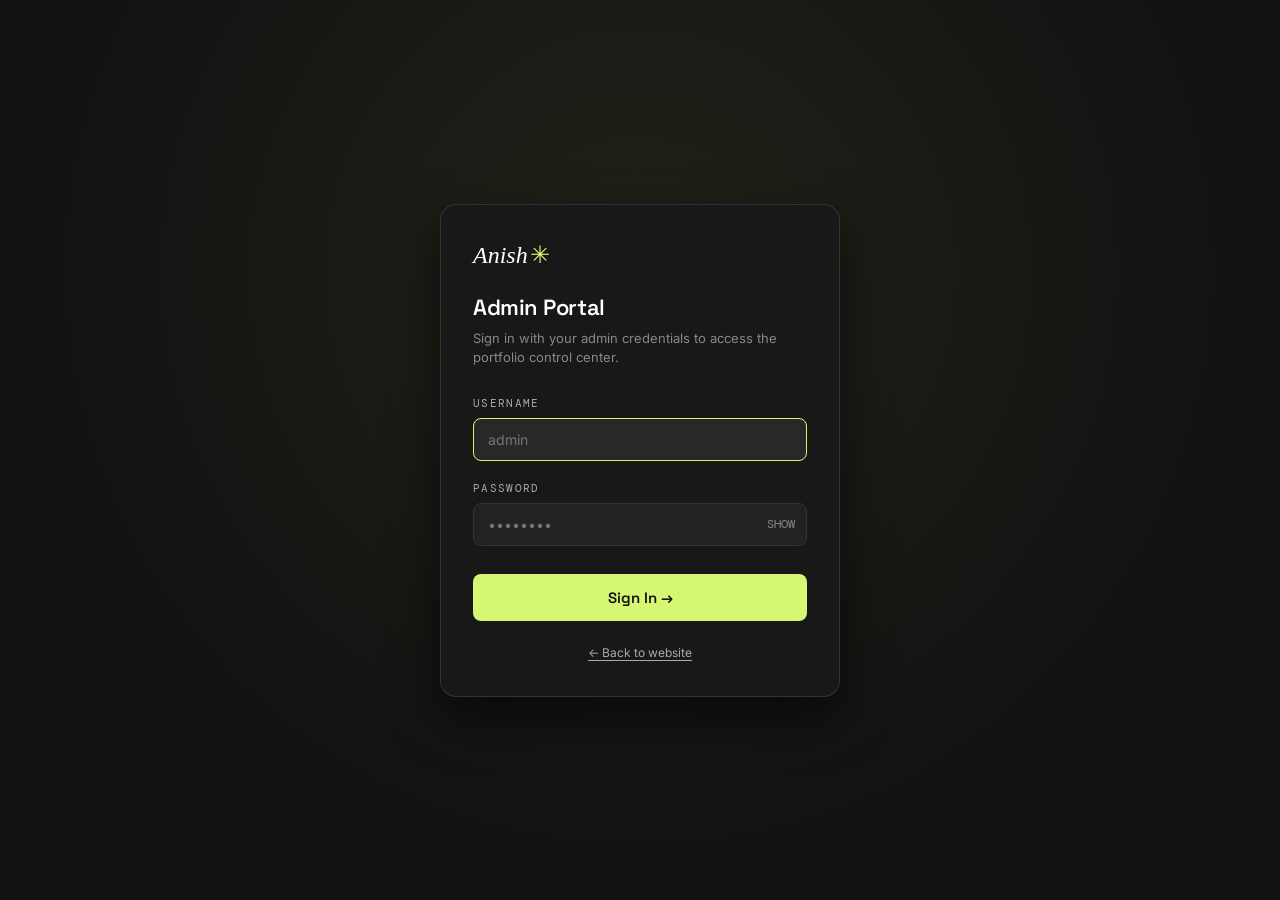
<file: login.html>
<!DOCTYPE html>
<html lang="en">
<head>
<meta charset="UTF-8" />
<meta name="viewport" content="width=device-width, initial-scale=1.0" />
<title>Admin Login — Anish Shrestha</title>
<link rel="preconnect" href="https://fonts.googleapis.com" />
<link rel="preconnect" href="https://fonts.gstatic.com" crossorigin />
<link href="https://fonts.googleapis.com/css2?family=Space+Grotesk:wght@400;500;600;700&family=Inter:wght@400;500;600&family=DM+Mono:wght@400;500&display=swap" rel="stylesheet" />
<style>
  * { box-sizing: border-box; margin: 0; padding: 0; }
  body {
    background: #111111; color: #ffffff; font-family: 'Inter', -apple-system, BlinkMacSystemFont, sans-serif;
    min-height: 100vh; display: flex; align-items: center; justify-content: center; padding: 20px;
    background-image: radial-gradient(circle at 50% 30%, rgba(214, 247, 114, 0.08), transparent 70%);
  }

  .login-card {
    background: #181818; border: 1px solid rgba(255, 255, 255, 0.12); border-radius: 16px;
    width: 100%; max-width: 400px; padding: 36px 32px; box-shadow: 0 20px 50px rgba(0, 0, 0, 0.6);
    backdrop-filter: blur(12px);
  }

  .brand { display: inline-block; font-family: 'Georgia', serif; font-style: italic; font-size: 24px; margin-bottom: 24px; color: #ffffff; text-decoration: none; }
  .brand em { color: #d6f772; font-style: normal; margin-left: 2px; }

  h1 { font-family: 'Space Grotesk', sans-serif; font-size: 22px; font-weight: 600; margin-bottom: 8px; letter-spacing: -0.02em; }
  .sub { color: #888888; font-size: 13px; margin-bottom: 28px; line-height: 1.5; }

  .error-box {
    background: rgba(255, 68, 68, 0.12); border: 1px solid rgba(255, 68, 68, 0.3); color: #ff6666;
    padding: 10px 14px; border-radius: 8px; font-size: 13px; margin-bottom: 20px; display: none;
  }

  .form-group { margin-bottom: 20px; }
  label { display: block; font-family: 'DM Mono', monospace; font-size: 11px; text-transform: uppercase; letter-spacing: 0.12em; color: #aaaaaa; margin-bottom: 8px; }
  
  .input-wrap { position: relative; }
  input[type="text"], input[type="password"] {
    width: 100%; padding: 12px 14px; background: #222222; border: 1px solid #333333; border-radius: 8px;
    color: #ffffff; font-size: 14px; font-family: inherit; transition: border-color 0.2s, background 0.2s;
  }
  input:focus { outline: none; border-color: #d6f772; background: #282828; }
  
  .toggle-pwd {
    position: absolute; right: 12px; top: 50%; transform: translateY(-50%);
    background: none; border: none; color: #888888; cursor: pointer; font-size: 12px; font-family: 'DM Mono', monospace;
  }
  .toggle-pwd:hover { color: #ffffff; }

  .btn-submit {
    width: 100%; background: #d6f772; color: #111111; border: none; padding: 14px; border-radius: 8px;
    font-family: 'Space Grotesk', sans-serif; font-size: 15px; font-weight: 600; cursor: pointer;
    transition: background 0.2s, transform 0.1s; margin-top: 8px;
  }
  .btn-submit:hover { background: #e2fb8d; }
  .btn-submit:active { transform: scale(0.98); }

  .footer-text { margin-top: 24px; text-align: center; font-size: 12px; color: #666666; }
  .footer-text a { color: #aaaaaa; text-decoration: underline; text-underline-offset: 3px; }
  .footer-text a:hover { color: #ffffff; }
</style>
</head>
<body>

  <div class="login-card">
    <a href="/" class="brand">Anish<em>✳</em></a>
    <h1>Admin Portal</h1>
    <div class="sub">Sign in with your admin credentials to access the portfolio control center.</div>

    <div class="error-box" id="errorBox">Invalid username or password. Please try again.</div>

    <form id="loginForm" onsubmit="handleLogin(event)">
      <div class="form-group">
        <label for="username">Username</label>
        <input type="text" id="username" autocomplete="username" required placeholder="admin" autofocus />
      </div>

      <div class="form-group">
        <label for="password">Password</label>
        <div class="input-wrap">
          <input type="password" id="password" autocomplete="current-password" required placeholder="••••••••" />
          <button type="button" class="toggle-pwd" onclick="togglePasswordVisibility()">SHOW</button>
        </div>
      </div>

      <button type="submit" class="btn-submit" id="submitBtn">Sign In &rarr;</button>
    </form>

    <div class="footer-text">
      <a href="/">&larr; Back to website</a>
    </div>
  </div>

<script>
  function togglePasswordVisibility() {
    const pwdInput = document.getElementById('password');
    const toggleBtn = document.querySelector('.toggle-pwd');
    if (pwdInput.type === 'password') {
      pwdInput.type = 'text';
      toggleBtn.textContent = 'HIDE';
    } else {
      pwdInput.type = 'password';
      toggleBtn.textContent = 'SHOW';
    }
  }

  async function handleLogin(e) {
    e.preventDefault();
    const usernameInput = document.getElementById('username');
    const passwordInput = document.getElementById('password');
    const errorBox = document.getElementById('errorBox');
    const submitBtn = document.getElementById('submitBtn');

    errorBox.style.display = 'none';
    submitBtn.textContent = 'Authenticating...';
    submitBtn.disabled = true;

    try {
      const res = await fetch('/api/login', {
        method: 'POST',
        headers: { 'Content-Type': 'application/json' },
        body: JSON.stringify({
          username: usernameInput.value.trim(),
          password: passwordInput.value
        })
      });
      const data = await res.json();

      if (res.ok && data.ok) {
        if (data.token) {
          try { localStorage.setItem('admin_token', data.token); } catch (_) {}
        }
        window.location.href = '/admin';
      } else {
        errorBox.textContent = data.error || 'Invalid username or password.';
        errorBox.style.display = 'block';
        submitBtn.textContent = 'Sign In →';
        submitBtn.disabled = false;
      }
    } catch (err) {
      errorBox.textContent = 'Connection error. Please try again.';
      errorBox.style.display = 'block';
      submitBtn.textContent = 'Sign In →';
      submitBtn.disabled = false;
    }
  }
</script>
</body>
</html>
</file>
